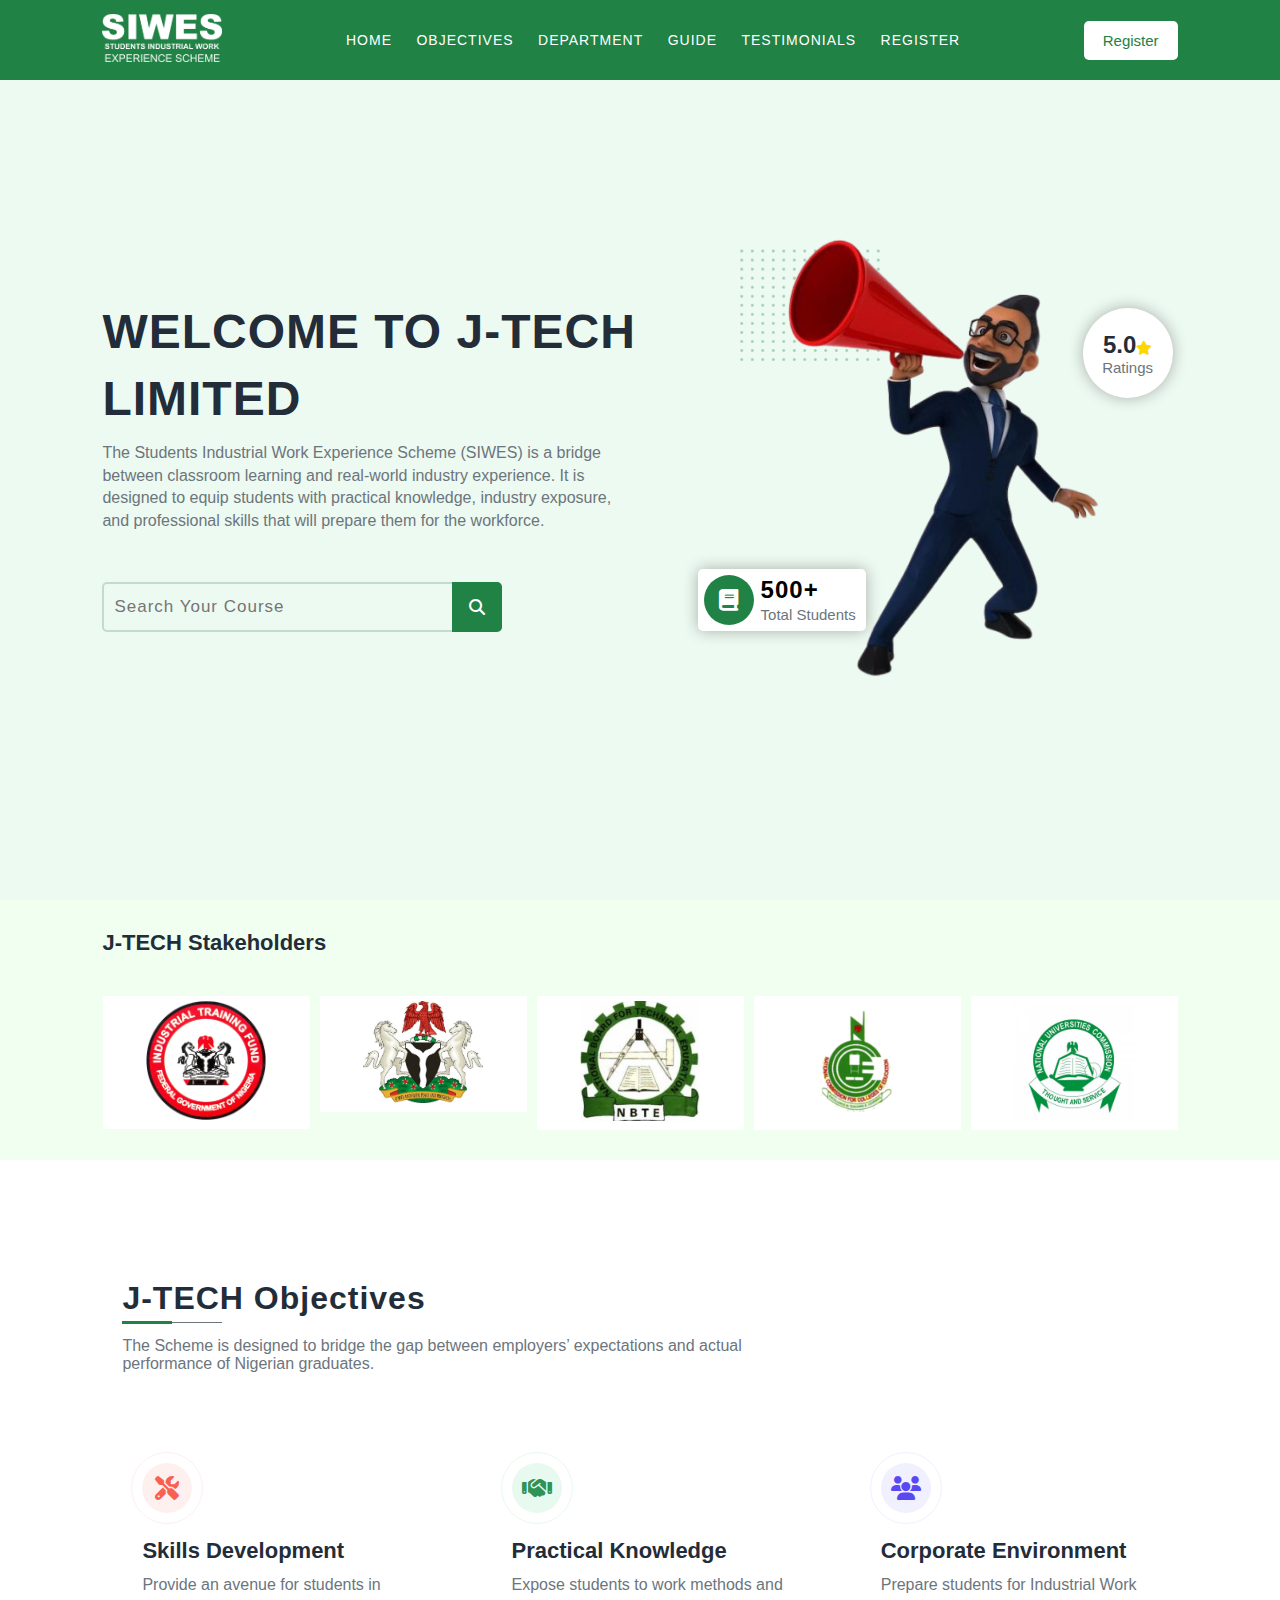
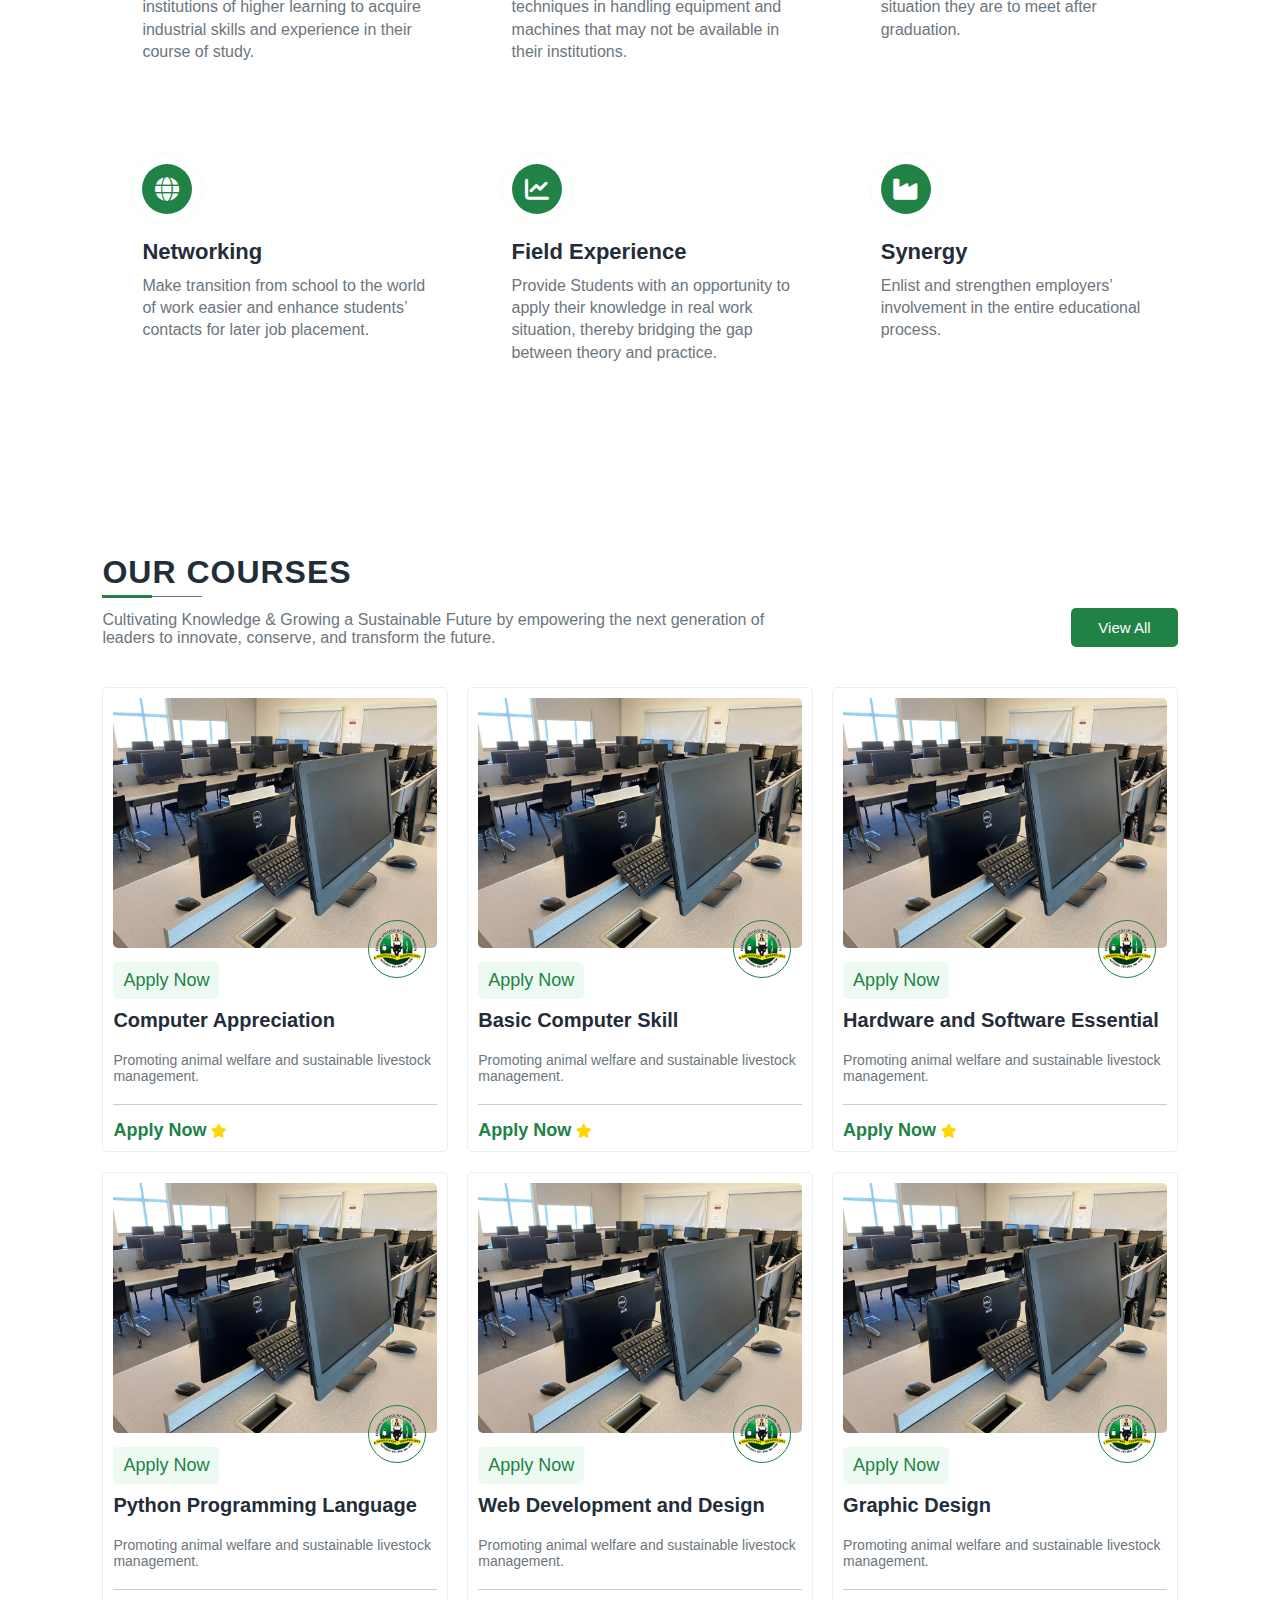
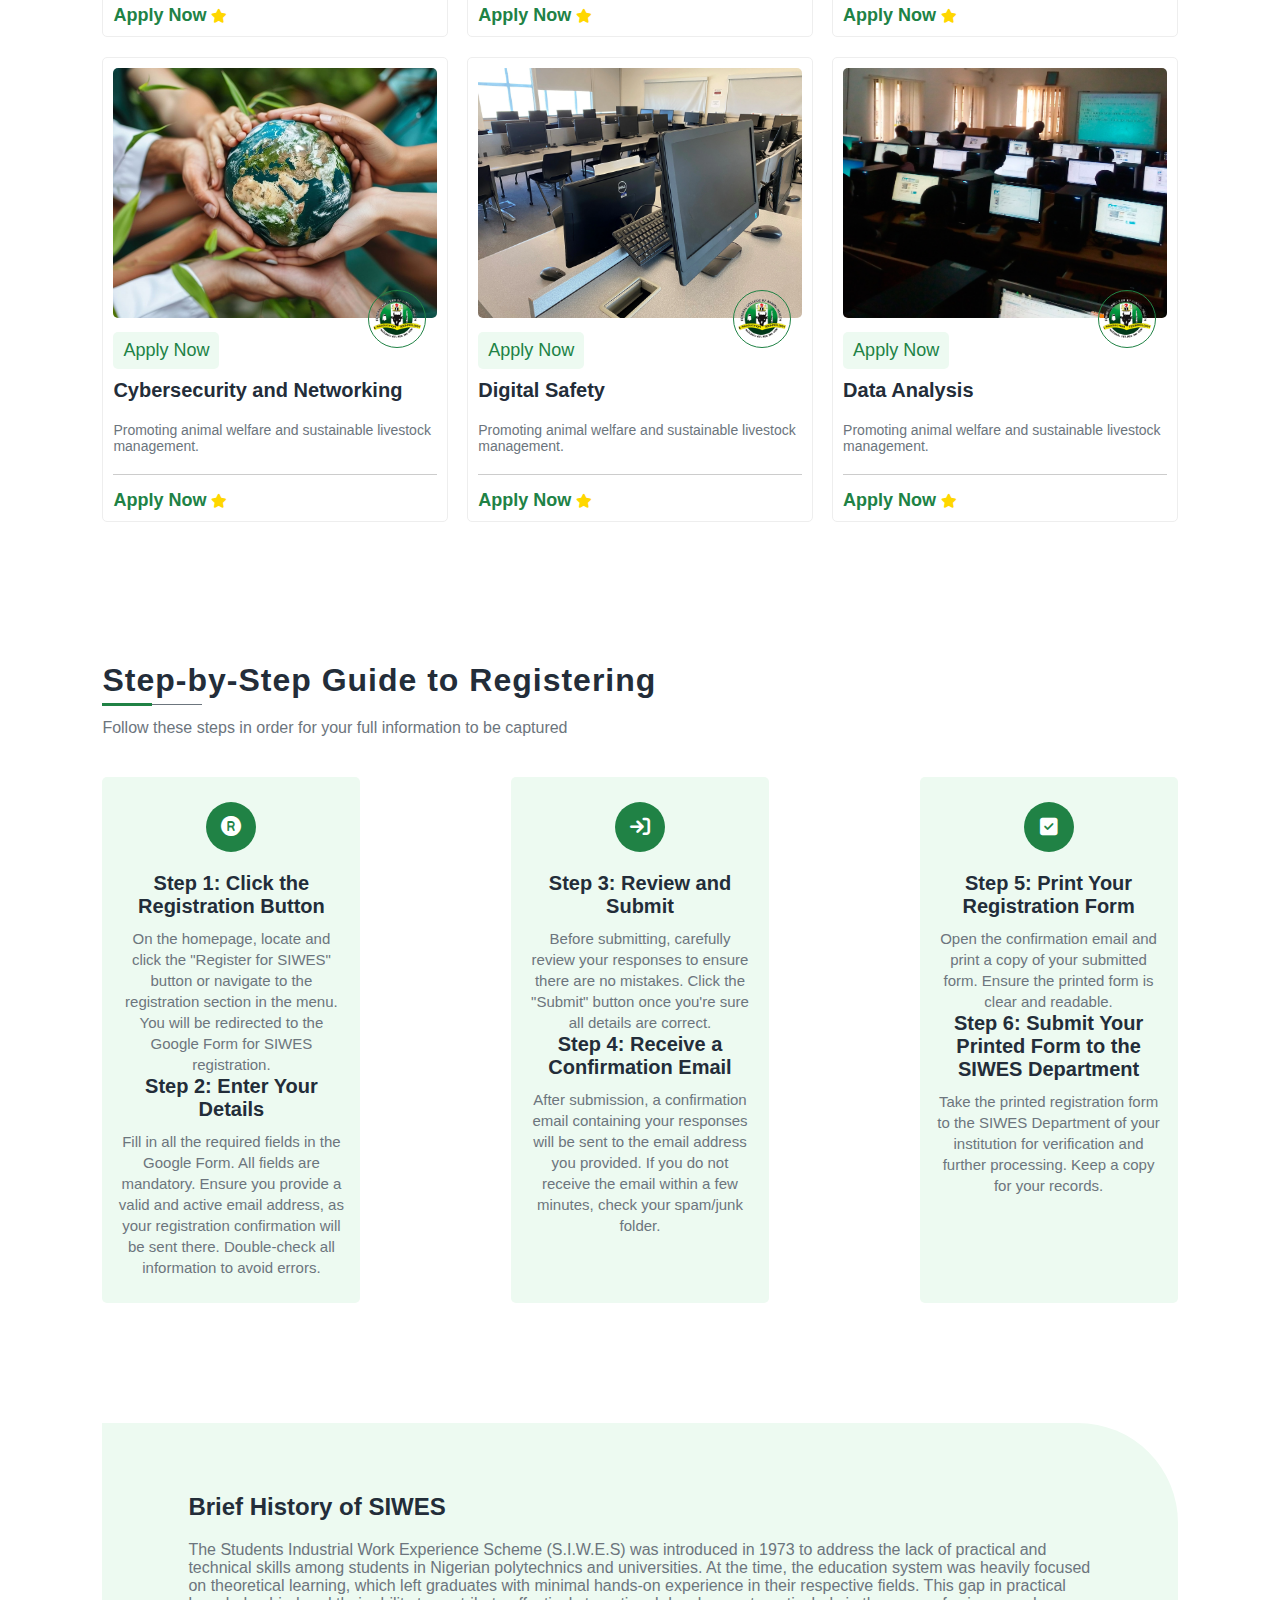
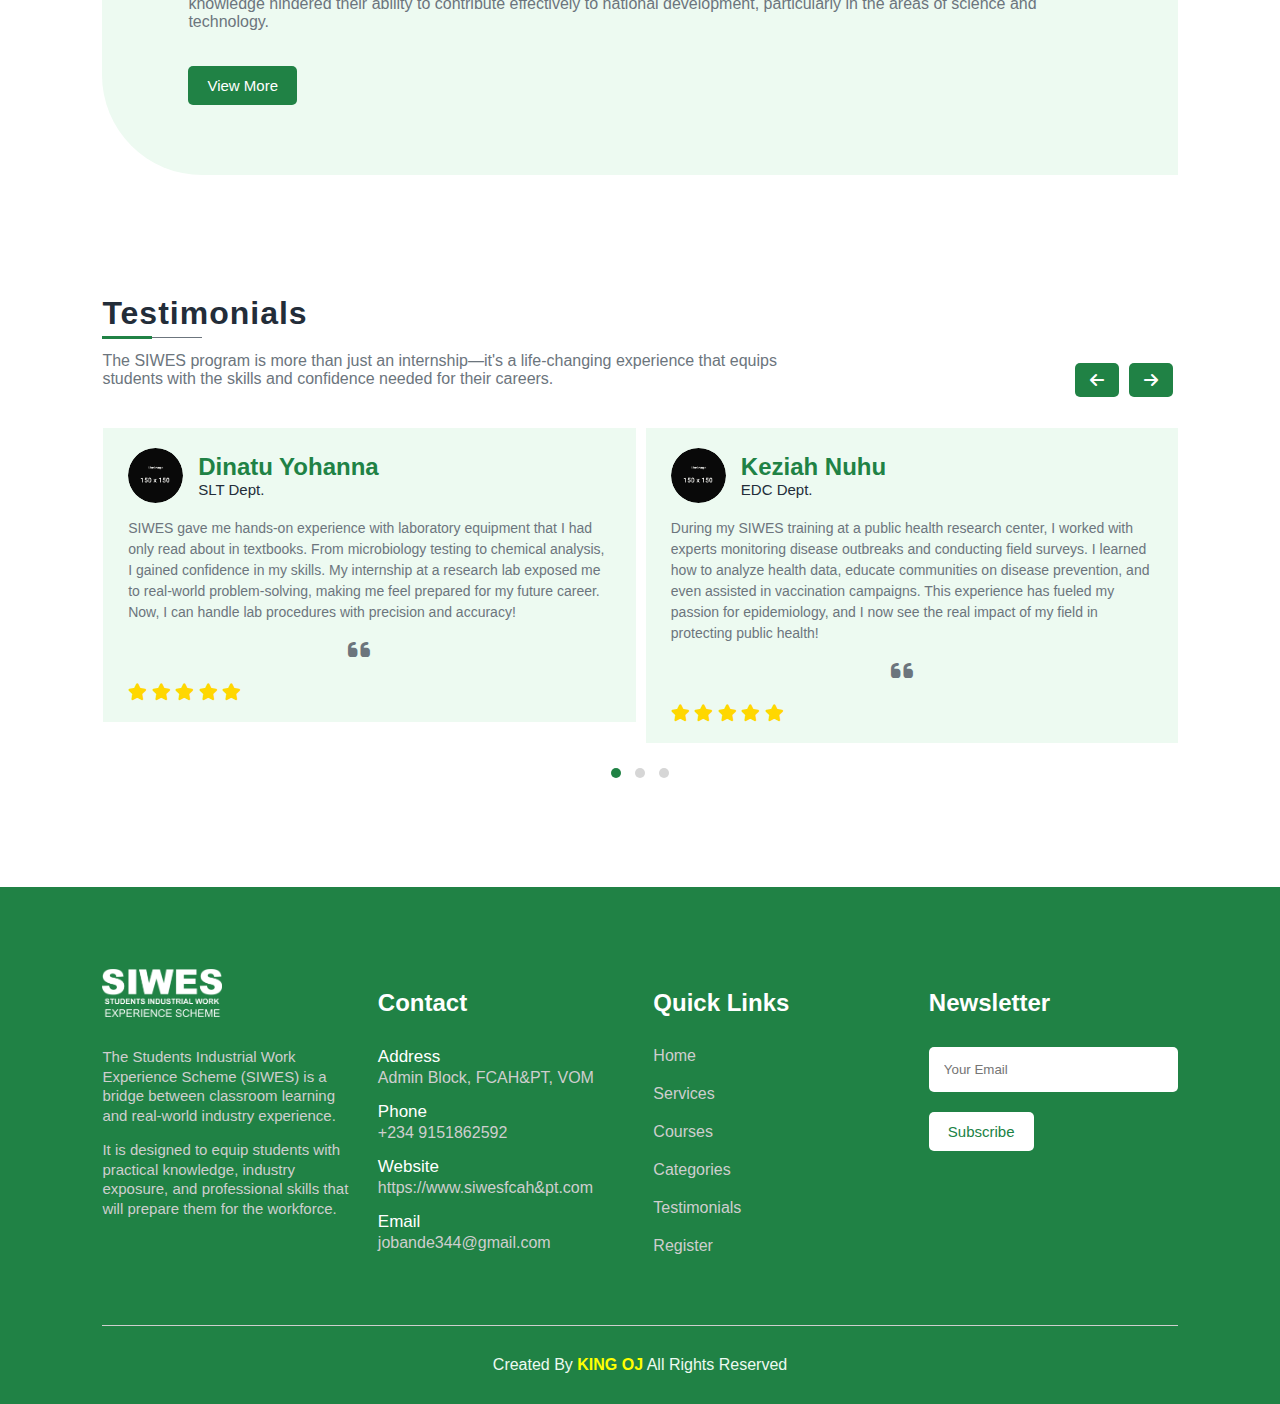
<file: index.html>
<!DOCTYPE html>
<html>
<head>
	<!--  *****   Link To Custom CSS Style Sheet   *****  -->
	<link rel="stylesheet" type="text/css" href="style.css">

	<!--  *****   Link To Font Awsome Icons   *****  -->
	<link rel="stylesheet" href="https://cdnjs.cloudflare.com/ajax/libs/font-awesome/6.1.1/css/all.min.css"/>

	<!--  *****   Link To Owl Carousel   *****  -->
	<link rel="stylesheet" href="https://cdnjs.cloudflare.com/ajax/libs/OwlCarousel2/2.3.4/assets/owl.carousel.min.css" />

	<link rel="stylesheet" href="https://cdnjs.cloudflare.com/ajax/libs/OwlCarousel2/2.3.4/assets/owl.theme.default.min.css" />

	<meta name="viewport" content="width=device-width, initial-scale=1, shrink-to-fit=no">
	<title>J-TECH</title>
</head>
<body>
<!--   *** Website Container Starts ***   -->
<div class="website-container">
	
<!--   *** Home Section Starts ***   -->
<section class="home" id="home">
	<!--   === Main Navbar Starts ===   -->
	<nav class="main-navbar">
		<a href="#" class="logo">
			<img src="images/home/logo.png">
		</a>
		<ul class="nav-list">
			<li><a href="#home">Home</a></li>
			<li><a href="#services">Objectives</a></li>
			<li><a href="#courses">Department</a></li>
			<li><a href="#categories">Guide</a></li>
			<li><a href="#testimonials">Testimonials</a></li>
			<li><a href="https://forms.gle/2KbNAsyzqhrJP5nJ9">Register</a></li>
		</ul>
		<a href="https://forms.gle/2KbNAsyzqhrJP5nJ9" class="get-started-btn-container">
			<button class="get-started-btn btn">Register</button>
		</a>
		<div class="menu-btn">
			<span></span>
		</div>
	</nav>
	<!--   === Main Navbar Ends ===   -->
	<!--   === Banner Starts ===   -->
	<div class="banner">
		
		<div class="banner-desc">
			<h2>WELCOME TO J-TECH LIMITED</h2>
			<p>The Students Industrial Work Experience Scheme (SIWES) is a bridge between classroom learning and real-world industry experience. 
				It is designed to equip students with practical knowledge, industry exposure, and professional skills that will prepare them for the workforce.</p>
			<form class="search-bar">
				<input type="search" placeholder="Search Your Course">
				<i class="fa-solid fa-search"></i>
			</form>
		</div>

		<div class="banner-img">
			<div class="banner-img-container">
				<img src="images/home/student___ (2).png">

				<div class="states">
					<div class="total-courses">
						<div class="icon">
							<i class="fa-solid fa-book"></i>
						</div>
						<div class="desc">
							<span>500+</span>
							<span>Total Students</span>
						</div>
					</div>

					<div class="courses-ratings">
						<span>5.0<i class="fa-solid fa-star"></i></span>
						<span>Ratings</span>
					</div>
				</div>

				<div class="pattern">
					<img src="images/home/pattern.png">
				</div>

			</div>
		</div>

	</div>
	<!--   === Banner Ends ===   -->
</section>
<!--   *** Home Section Ends ***   -->

<!--   *** Partners Section Starts ***   -->
<section class="partners">
	<h3>J-TECH Stakeholders</h3>
	<div class="owl-carousel owl-theme partners-slider">

    	<div class="item brand-item">
    		<img src="images/brand-logos/itf.png">
    	</div>
    	<div class="item brand-item">
    		<img src="images/brand-logos/fgn.jpeg">
    	</div>
    	<div class="item brand-item">
    		<img src="images/brand-logos/nbte.jpeg">
    	</div>
    	<div class="item brand-item">
    		<img src="images/brand-logos/ncce.png">
    	</div>
    	<div class="item brand-item">
    		<img src="images/brand-logos/nuc.jpg">
    	</div>

	</div>
</section>
<!--   *** Partners Section Ends ***   -->

<!--   *** Services Section Starts ***   -->
<section class="services" id="services">
	<!--   *** Services Header Starts ***   -->
	<header class="section-header">
		<h1>J-TECH Objectives</h1>
		<p>The Scheme is designed to bridge the gap between employers’ expectations and actual performance of Nigerian graduates.</p>
	</header>
	<!--   *** Services Header Ends ***   -->
	<!--   *** Services Contents Starts ***   -->
	<div class="services-contents">

		<div class="service-box">
			<div class="service-icon">
				<i class="fa-solid fa-tools"></i>
			</div>
			<div class="service-desc">
				<h2>Skills Development</h2>
				<p>Provide an avenue for students in institutions of higher learning to acquire industrial skills and experience in their course of study.</p>
			</div>
		</div>

		<div class="service-box">
			<div class="service-icon">
				<i class="fa-solid fa-handshake"></i>
			</div>
			<div class="service-desc">
				<h2>Practical Knowledge</h2>
				<p>Expose students to work methods and techniques in handling equipment and machines that may not be available in their institutions.</p>
			</div>
		</div>

		<div class="service-box">
			<div class="service-icon">
				<i class="fa-solid fa-users"></i>
			</div>
			<div class="service-desc">
				<h2>Corporate Environment</h2>
				<p>Prepare students for Industrial Work situation they are to meet after graduation.</p>
			</div>
		</div>

		<div class="service-box">
			<div class="service-icon">
				<i class="fa-solid fa-globe"></i>
			</div>
			<div class="service-desc">
				<h2>Networking</h2>
				<p>Make transition from school to the world of work easier and enhance students’ contacts for later job placement.</p>
			</div>
		</div>

		<div class="service-box">
			<div class="service-icon">
				<i class="fa-solid fa-chart-line"></i>
			</div>
			<div class="service-desc">
				<h2>Field Experience</h2>
				<p>Provide Students with an opportunity to apply their knowledge in real work situation, thereby bridging the gap between theory and practice.</p>
			</div>
		</div>

		<div class="service-box">
			<div class="service-icon">
				<i class="fa-solid fa-industry"></i>
			</div>
			<div class="service-desc">
				<h2>Synergy</h2>
				<p>Enlist and strengthen employers’ involvement in the entire educational process.</p>
			</div>
		</div>

	</div>
	<!--   *** Services Contents Ends ***   -->
</section>
<!--   *** Services Section Ends ***   -->

<!--   *** Courses Section Starts ***   -->
<section class="courses" id="courses">
	<!--   *** Courses Header Starts ***   -->
	<header class="section-header">
		<div class="header-text">
			<h1>OUR COURSES</h1>
			<p>Cultivating Knowledge & Growing a Sustainable Future by empowering the next generation of leaders to innovate, conserve, and transform the future.</p>
		</div>
		<button class="courses-btn btn">View All</button>
	</header>
	<!--   *** Courses Header Ends ***   -->
	<!--   *** Courses Contents Starts ***   -->
	<div class="course-contents">
		
		<div class="course-card">
			<img src="images/brand-logos/css__.jpg">
			<div class="category">
				<a href="@" style="text-decoration: none;"><div class="subject"><h3>Apply Now</h3></div></a>
				<img src="images/brand-logos/logo.png">
			</div>
			<h2 class="course-title">Computer Appreciation</h2>
			<div class="course-desc">
				<span>Promoting animal welfare and sustainable livestock management.</span>
			</div>
			<div class="course-ratings">
				<a href="www.google.com" style="text-decoration: none;"><span>Apply Now <i class="fa-solid fa-star"></i></span></a>
			</div>
		</div>

		<div class="course-card">
			<img src="images/brand-logos/css__.jpg">
			<div class="category">
				<a href="@" style="text-decoration: none;"><div class="subject"><h3>Apply Now</h3></div></a>
				<img src="images/brand-logos/logo.png">
			</div>
			<h2 class="course-title">Basic Computer Skill</h2>
			<div class="course-desc">
				<span>Promoting animal welfare and sustainable livestock management.</span>
			</div>
			<div class="course-ratings">
				<a href="www.google.com" style="text-decoration: none;"><span>Apply Now <i class="fa-solid fa-star"></i></span></a>
			</div>
		</div>

		<div class="course-card">
			<img src="images/brand-logos/css__.jpg">
			<div class="category">
				<a href="@" style="text-decoration: none;"><div class="subject"><h3>Apply Now</h3></div></a>
				<img src="images/brand-logos/logo.png">
			</div>
			<h2 class="course-title">Hardware and Software Essential</h2>
			<div class="course-desc">
				<span>Promoting animal welfare and sustainable livestock management.</span>
			</div>
			<div class="course-ratings">
				<a href="www.google.com" style="text-decoration: none;"><span>Apply Now <i class="fa-solid fa-star"></i></span></a>
			</div>
		</div>

		<div class="course-card">
			<img src="images/brand-logos/css__.jpg">
			<div class="category">
				<a href="@" style="text-decoration: none;"><div class="subject"><h3>Apply Now</h3></div></a>
				<img src="images/brand-logos/logo.png">
			</div>
			<h2 class="course-title">Python Programming Language</h2>
			<div class="course-desc">
				<span>Promoting animal welfare and sustainable livestock management.</span>
			</div>
			<div class="course-ratings">
				<a href="www.google.com" style="text-decoration: none;"><span>Apply Now <i class="fa-solid fa-star"></i></span></a>
			</div>
		</div>

		<div class="course-card">
			<img src="images/brand-logos/css__.jpg">
			<div class="category">
				<a href="@" style="text-decoration: none;"><div class="subject"><h3>Apply Now</h3></div></a>
				<img src="images/brand-logos/logo.png">
			</div>
			<h2 class="course-title">Web Development and Design</h2>
			<div class="course-desc">
				<span>Promoting animal welfare and sustainable livestock management.</span>
			</div>
			<div class="course-ratings">
				<a href="www.google.com" style="text-decoration: none;"><span>Apply Now <i class="fa-solid fa-star"></i></span></a>
			</div>
		</div>

		<div class="course-card">
			<img src="images/brand-logos/css__.jpg">
			<div class="category">
				<a href="@" style="text-decoration: none;"><div class="subject"><h3>Apply Now</h3></div></a>
				<img src="images/brand-logos/logo.png">
			</div>
			<h2 class="course-title">Graphic Design</h2>
			<div class="course-desc">
				<span>Promoting animal welfare and sustainable livestock management.</span>
			</div>
			<div class="course-ratings">
				<a href="www.google.com" style="text-decoration: none;"><span>Apply Now <i class="fa-solid fa-star"></i></span></a>
			</div>
		</div>

		<div class="course-card">
			<img src="images/brand-logos/eht___.jpg">
			<div class="category">
				<a href="@" style="text-decoration: none;"><div class="subject"><h3>Apply Now</h3></div></a>
				<img src="images/brand-logos/logo.png">
			</div>
			<h2 class="course-title">Cybersecurity and Networking</h2>
			<div class="course-desc">
				<span>Promoting animal welfare and sustainable livestock management.</span>
			</div>
			<div class="course-ratings">
				<a href="www.google.com" style="text-decoration: none;"><span>Apply Now <i class="fa-solid fa-star"></i></span></a>
			</div>
		</div>

		<div class="course-card">
			<img src="images/brand-logos/css__.jpg">
			<div class="category">
				<a href="@" style="text-decoration: none;"><div class="subject"><h3>Apply Now</h3></div></a>
				<img src="images/brand-logos/logo.png">
			</div>
			<h2 class="course-title">Digital Safety</h2>
			<div class="course-desc">
				<span>Promoting animal welfare and sustainable livestock management.</span>
			</div>
			<div class="course-ratings">
				<a href="www.google.com" style="text-decoration: none;"><span>Apply Now <i class="fa-solid fa-star"></i></span></a>
			</div>
		</div>

		<div class="course-card">
			<img src="images/brand-logos/CSS.jpg">
			<div class="category">
				<a href="@" style="text-decoration: none;"><div class="subject"><h3>Apply Now</h3></div></a>
				<img src="images/brand-logos/logo.png">
			</div>
			<h2 class="course-title">Data Analysis</h2>
			<div class="course-desc">
				<span>Promoting animal welfare and sustainable livestock management.</span>
			</div>
			<div class="course-ratings">
				<a href="www.google.com" style="text-decoration: none;"><span>Apply Now <i class="fa-solid fa-star"></i></span></a>
			</div>
		</div>


	</div>

	<!--   *** Courses Contents Ends ***   -->
</section>
<!--   *** Courses Section Ends ***   -->

<!--   *** Courses Categories Section Starts ***   -->
<section class="categories" id="categories">
	<!--   === Categories Section Header Starts ===   -->
	<header class="section-header">
		<h1>Step-by-Step Guide to Registering</h1>
		<p>Follow these steps in order for your full information to be captured</p>
	</header>
	<!--   === Categories Section Header Ends ===   -->
	<!--   === Categories Section Contents Starts ===   -->
	<div class="categories-contents">
		
		<div class="category-item">
			<div class="category-icon">
				<i class="fa fa-registered"></i>
			</div>
			<div class="category-desc">
				<h3>Step 1: Click the Registration Button</h3>
				<p>On the homepage, locate and click the "Register for SIWES" button or navigate to the registration section in the menu.
					You will be redirected to the Google Form for SIWES registration.</p>
					<h3>Step 2: Enter Your Details</h3>
				<p>Fill in all the required fields in the Google Form. All fields are mandatory.
					Ensure you provide a valid and active email address, as your registration confirmation will be sent there.
					Double-check all information to avoid errors.</p>
					
			</div>
		</div>

		<div class="category-item">
			<div class="category-icon">
				<i class="fa fa-sign-in"></i>
			</div>
			<div class="category-desc">
				<h3>Step 3: Review and Submit</h3>
				<p>Before submitting, carefully review your responses to ensure there are no mistakes.
					Click the "Submit" button once you're sure all details are correct.</p>

					<h3>Step 4: Receive a Confirmation Email</h3>
				<p>After submission, a confirmation email containing your responses will be sent to the email address you provided.
					If you do not receive the email within a few minutes, check your spam/junk folder.</p>
			</div>
		</div>

		<div class="category-item">
			<div class="category-icon">
				<i class="fa fa-check-square"></i>
			</div>
			<div class="category-desc">
				<h3>Step 5: Print Your Registration Form</h3>
				<p>Open the confirmation email and print a copy of your submitted form.
					Ensure the printed form is clear and readable.</p>
					
				<h3>Step 6: Submit Your Printed Form to the SIWES Department</h3>
				<p>Take the printed registration form to the SIWES Department of your institution for verification and further processing.
					Keep a copy for your records.</p>
			</div>

	</div>
	<!--   === Categories Section Contents Ends ===   -->
</section>
<!--   *** Courses Categories Section Ends ***   -->

<!--   *** Teacher Section Starts ***   -->
<section class="instructor">
	<div class="instructor-container">
		<h2>Brief History of SIWES</h2>
		<p>The Students Industrial Work Experience Scheme (S.I.W.E.S) was introduced in 1973 to address the lack of practical and technical skills among students in Nigerian polytechnics and universities.
			At the time, the education system was heavily focused on theoretical learning, which left graduates with minimal hands-on experience in their respective fields. This gap in practical knowledge 
			hindered their ability to contribute effectively to national development, particularly in the areas of science and technology.
		</p>
		<a href="about.html" target="_blank"><button class="teacher-btn btn" >View More</button></a>
	</div>
</section>
<!--   *** Teacher Section Ends ***   -->

<!--   *** Testimonials Section Starts ***   -->
<section class="testimonials" id="testimonials">
	<!--   === Testimonials Section Header Starts ===   -->
	<header class="section-header">
		<h1>Testimonials</h1>
		<p>The SIWES program is more than just an internship—it's a life-changing experience that equips students with the skills and confidence needed for their careers.</p>
	</header>
	<!--   === Testimonials Section Header Ends ===   -->
	<!--   === Testimonials Contents Starts ===   -->
	<div class="owl-carousel owl-theme testimonials-slider">

    	<div class="item testimonials-item">
    		<div class="profile">
    			<div class="profile-image">
    				<img src="images/testimonials/student-1.jpg">
    			</div>
    			<div class="profile-desc">
    				<span>Dinatu Yohanna</span>
    				<span>SLT Dept.</span>
    			</div>
    		</div>
    		<p>SIWES gave me hands-on experience with laboratory equipment that I had only read about in textbooks. From microbiology testing to chemical analysis, I gained confidence in my skills. My internship at a research lab exposed me to real-world problem-solving, making me feel prepared for my future career. Now, I can handle lab procedures with precision and accuracy!</p>
    		<div class="quote">
    			<i class="fa fa-quote-left"></i>
    		</div>
    		<div class="ratings">
    			<i class="fa-solid fa-star"></i>
    			<i class="fa-solid fa-star"></i>
    			<i class="fa-solid fa-star"></i>
    			<i class="fa-solid fa-star"></i>
    			<i class="fa-solid fa-star"></i>
    		</div>
    	</div>

    	<div class="item testimonials-item">
    		<div class="profile">
    			<div class="profile-image">
    				<img src="images/testimonials/student-1.jpg">
    			</div>
    			<div class="profile-desc">
    				<span>Keziah Nuhu</span>
    				<span>EDC Dept.</span>
    			</div>
    		</div>
    		<p>During my SIWES training at a public health research center, I worked with experts monitoring disease outbreaks and conducting field surveys. I learned how to analyze health data, educate communities on disease prevention, and even assisted in vaccination campaigns. This experience has fueled my passion for epidemiology, and I now see the real impact of my field in protecting public health!</p>
    		<div class="quote">
    			<i class="fa fa-quote-left"></i>
    		</div>
    		<div class="ratings">
    			<i class="fa-solid fa-star"></i>
    			<i class="fa-solid fa-star"></i>
    			<i class="fa-solid fa-star"></i>
    			<i class="fa-solid fa-star"></i>
    			<i class="fa-solid fa-star"></i>
    		</div>
    	</div>

    	<div class="item testimonials-item">
    		<div class="profile">
    			<div class="profile-image">
    				<img src="images/testimonials/student-1.jpg">
    			</div>
    			<div class="profile-desc">
    				<span>Keller Chayi</span>
    				<span>AGT Dept.</span>
    			</div>
    		</div>
    		<p>Before SIWES, agriculture to me was mostly theory. But during my industrial training on a modern farm, I learned about precision farming, irrigation systems, and organic crop production. I even got hands-on experience in greenhouse farming and soil testing. This experience has inspired me to venture into agribusiness and modern sustainable farming!</p>
    		<div class="quote">
    			<i class="fa fa-quote-left"></i>
    		</div>
    		<div class="ratings">
    			<i class="fa-solid fa-star"></i>
    			<i class="fa-solid fa-star"></i>
    			<i class="fa-solid fa-star"></i>
    			<i class="fa-solid fa-star"></i>
    			<i class="fa-solid fa-star"></i>
    		</div>
    	</div>

    	<div class="item testimonials-item">
    		<div class="profile">
    			<div class="profile-image">
    				<img src="images/testimonials/student-1.jpg">
    			</div>
    			<div class="profile-desc">
    				<span>Bitrus Pius</span>
    				<span>VLT</span>
    			</div>
    		</div>
    		<p>SIWES was a game-changer for me! I interned at a veterinary clinic where I assisted in diagnosing animal diseases, handling lab tests, and administering treatments. I never thought I’d be so comfortable working with both domestic and farm animals! This training has given me the confidence to pursue a career in animal health and diagnostics.</p>
    		<div class="quote">
    			<i class="fa fa-quote-left"></i>
    		</div>
    		<div class="ratings">
    			<i class="fa-solid fa-star"></i>
    			<i class="fa-solid fa-star"></i>
    			<i class="fa-solid fa-star"></i>
    			<i class="fa-solid fa-star"></i>
    			<i class="fa-solid fa-star"></i>
    		</div>
    	</div>

    	<div class="item testimonials-item">
    		<div class="profile">
    			<div class="profile-image">
    				<img src="images/testimonials/student-1.jpg">
    			</div>
    			<div class="profile-desc">
    				<span>Obande John</span>
    				<span>Computer Science Dept.</span>
    			</div>
    		</div>
    		<p>SIWES changed the way I approach coding and software development. At my internship with a tech company, I worked on real-world projects, fixing bugs, developing applications, and improving my problem-solving skills. The experience made me more confident in my programming abilities, and I even secured a part-time remote job after my training!</p>
    		<div class="quote">
    			<i class="fa fa-quote-left"></i>
    		</div>
    		<div class="ratings">
    			<i class="fa-solid fa-star"></i>
    			<i class="fa-solid fa-star"></i>
    			<i class="fa-solid fa-star"></i>
    			<i class="fa-solid fa-star"></i>
    			<i class="fa-solid fa-star"></i>
    		</div>
    	</div>

	</div>
	<!--   === Testimonials Contents Ends ===   -->
</section>
<!--   *** Testimonials Section Ends ***   -->

<!--   *** Footer Section Starts ***   -->
<section class="footer" id="footer">
	
	<!--   === Footer Contents Starts ===   -->
	<div class="footer-contents">
		
		<div class="footer-col footer-col-1">
			<div class="col-title">
				<img src="images/home/logo.png">
			</div>
			<div class="col-contents">
				<p>The Students Industrial Work Experience Scheme (SIWES) is a bridge between classroom learning and real-world industry experience.</p>
				<p>It is designed to equip students with practical knowledge, industry exposure, and professional skills that will prepare them for the workforce.</p>
			</div>
		</div>

		<div class="footer-col footer-col-2">
			<div class="col-title">
				<h3>Contact</h3>
			</div>
			<div class="col-contents">
				<div class="contact-row">
					<span>Address</span>
					<span>Admin Block, FCAH&PT, VOM</span>
				</div>
				<div class="contact-row">
					<span>Phone</span>
					<span>+234 9151862592</span>
				</div>
				<div class="contact-row">
					<span>Website</span>
					<span>https://www.siwesfcah&pt.com</span>
				</div>
				<div class="contact-row">
					<span>Email</span>
					<span>jobande344@gmail.com</span>
				</div>
			</div>
		</div>

		<div class="footer-col footer-col-3">
			<div class="col-title">
				<h3>Quick Links</h3>
			</div>
			<div class="col-contents">
				<a href="#">Home</a>
				<a href="#">Services</a>
				<a href="#">Courses</a>
				<a href="#">Categories</a>
				<a href="#">Testimonials</a>
				<a href="#">Register</a>
			</div>
		</div>

		<div class="footer-col footer-col-4">
			<div class="col-title">
				<h3>Newsletter</h3>
			</div>
			<div class="col-contents">
				<form class="newsletter">
					<input type="email" placeholder="Your Email">
					<button class="newsletter-btn btn" type="submit">Subscribe</button>
				</form>
			</div>
		</div>

	</div>
	<!--   === Footer Contents Ends ===   -->
	<div class="copy-rights">
		<p>Created By <b>KING OJ</b> All Rights Reserved</p>
	</div>

</section>
<!--   *** Footer Section Ends ***   -->


</div>
<!--   *** Website Container Ends ***   -->



<!--   *** Link To JQuery ***   -->
<script src="https://cdnjs.cloudflare.com/ajax/libs/jquery/3.7.0/jquery.min.js"></script>

<!--   *** Link To Owl Carousel ***   -->
<script src="https://cdnjs.cloudflare.com/ajax/libs/OwlCarousel2/2.3.4/owl.carousel.min.js"></script>

<!--   *** Link To Curstom Script File ***   -->
<script type="text/javascript" src="script.js"></script>
</body>
</html>
</file>
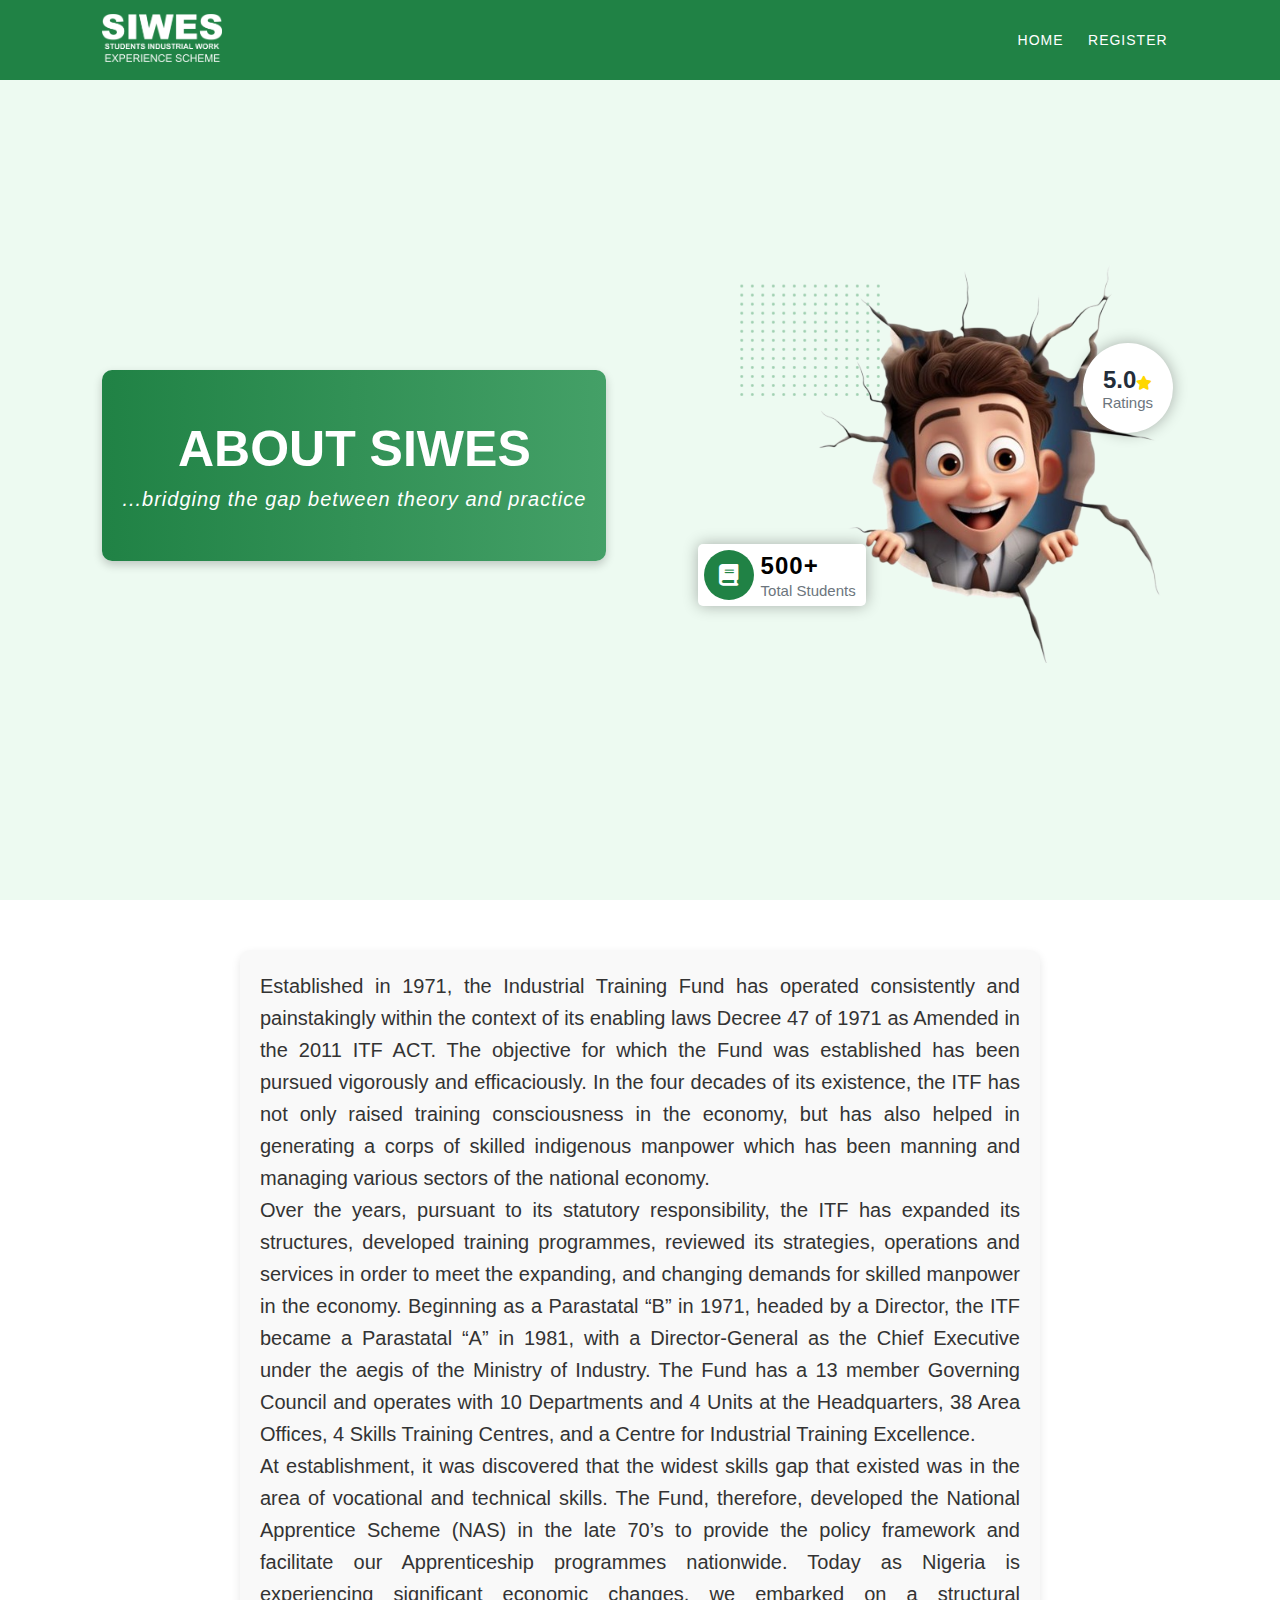
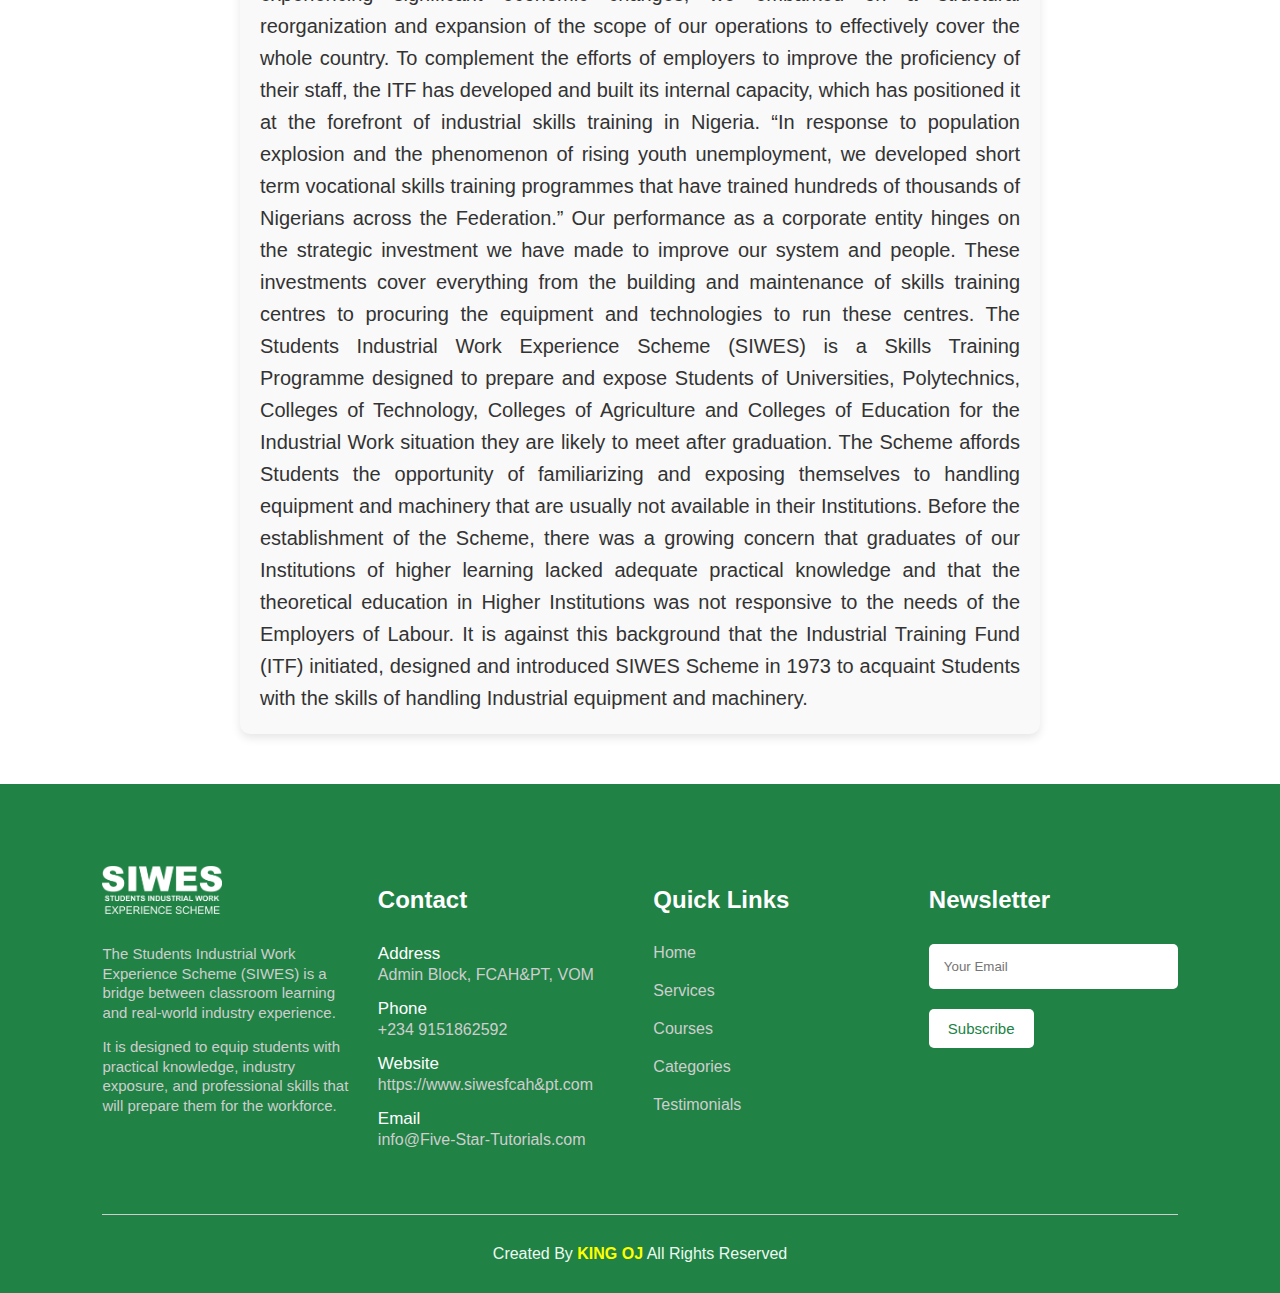
<file: about.html>
<!DOCTYPE html>
<html>
<head>
	<!--  *****   Link To Custom CSS Style Sheet   *****  -->
	<link rel="stylesheet" type="text/css" href="style.css">

	<!--  *****   Link To Font Awsome Icons   *****  -->
	<link rel="stylesheet" href="https://cdnjs.cloudflare.com/ajax/libs/font-awesome/6.1.1/css/all.min.css"/>

	<!--  *****   Link To Owl Carousel   *****  -->
	<link rel="stylesheet" href="https://cdnjs.cloudflare.com/ajax/libs/OwlCarousel2/2.3.4/assets/owl.carousel.min.css" />

	<link rel="stylesheet" href="https://cdnjs.cloudflare.com/ajax/libs/OwlCarousel2/2.3.4/assets/owl.theme.default.min.css" />

	<meta name="viewport" content="width=device-width, initial-scale=1, shrink-to-fit=no">
	<title>About SIWES</title>
</head>
<body>
<!--   *** Website Container Starts ***   -->
<div class="website-container">
	
<!--   *** Home Section Starts ***   -->
<section class="home" id="home">
	<!--   === Main Navbar Starts ===   -->
	<nav class="main-navbar">
		<a href="#" class="logo">
			<img src="images/home/logo.png">
		</a>
		<ul class="nav-list">
			<li><a href="index.html">Home</a></li>
			<li><a href="https://forms.gle/2KbNAsyzqhrJP5nJ9">Register</a></li>
		</ul>
		
		<div class="menu-btn">
			<span></span>
		</div>
	</nav>
	<!--   === Main Navbar Ends ===   -->
	<!--   === Banner Starts ===   -->
	<div class="banner">
		
		<div class="banner-dese">
			<h2>About SIWES</h2>
			<p>...bridging the gap between theory and practice</p>
		</div>

		<div class="banner-img">
			<div class="banner-img-container">
				<img src="images/home/student.png">

				<div class="states">
					<div class="total-courses">
						<div class="icon">
							<i class="fa-solid fa-book"></i>
						</div>
						<div class="desc">
							<span>500+</span>
							<span>Total Students</span>
						</div>
					</div>

					<div class="courses-ratings">
						<span>5.0<i class="fa-solid fa-star"></i></span>
						<span>Ratings</span>
					</div>
				</div>

				<div class="pattern">
					<img src="images/home/pattern.png">
				</div>

			</div>
		</div>

	</div>
	<!--   === Banner Ends ===   -->
</section>

<div class="about_content">
	<p>
		Established in 1971, the Industrial Training Fund has operated consistently and painstakingly within the context of its enabling laws Decree 47 of 1971 as Amended in the 2011 ITF ACT. The objective for which the Fund was established has been pursued vigorously and efficaciously. In the four decades of its existence, the ITF has not only raised training consciousness in the economy, but has also helped in generating a corps of skilled indigenous manpower which has been manning and managing various sectors of the national economy.
		<br>
		Over the years, pursuant to its statutory responsibility, the ITF has expanded its structures, developed training programmes, reviewed its strategies, operations and services in order to meet the expanding, and changing demands for skilled manpower in the economy. Beginning as a Parastatal “B” in 1971, headed by a Director, the ITF became a Parastatal “A” in 1981, with a Director-General as the Chief Executive under the aegis of the Ministry of Industry. The Fund has a 13 member Governing Council and operates with 10 Departments and 4 Units at the Headquarters, 38 Area Offices, 4 Skills Training Centres, and a Centre for Industrial Training Excellence.
		<br>
		At establishment, it was discovered that the widest skills gap that existed was in the area of vocational and technical skills. The Fund, therefore, developed the National Apprentice Scheme (NAS) in the late 70’s to provide the policy framework and facilitate our Apprenticeship programmes nationwide.

Today as Nigeria is experiencing significant economic changes, we embarked on a structural reorganization and expansion of the scope of our operations to effectively cover the whole country. To complement the efforts of employers to improve the proficiency of their staff, the ITF has developed and built its internal capacity, which has positioned it at the forefront of industrial skills training in Nigeria.

“In response to population explosion and the phenomenon of rising youth unemployment, we developed short term vocational skills training programmes that have trained hundreds of thousands of Nigerians across the Federation.”

Our performance as a corporate entity hinges on the strategic investment we have made to improve our system and people. These investments cover everything from the building and maintenance of skills training centres to procuring the equipment and technologies to run these centres.

The Students Industrial Work Experience Scheme (SIWES) is a Skills Training Programme designed to prepare and expose Students of Universities, Polytechnics, Colleges of Technology, Colleges of Agriculture and Colleges of Education for the Industrial Work situation they are likely to meet after graduation. The Scheme affords Students the opportunity of familiarizing and exposing themselves to handling equipment and machinery that are usually not available in their Institutions.

Before the establishment of the Scheme, there was a growing concern that graduates of our Institutions of higher learning lacked adequate practical knowledge and that the theoretical education in Higher Institutions was not responsive to the needs of the Employers of Labour.

It is against this background that the Industrial Training Fund (ITF) initiated, designed and introduced SIWES Scheme in 1973 to acquaint Students with the skills of handling Industrial equipment and machinery.
	</p>
</div>

<!--   *** Footer Section Starts ***   -->
<section class="footer" id="footer">
	
	<!--   === Footer Contents Starts ===   -->
	<div class="footer-contents">
		
		<div class="footer-col footer-col-1">
			<div class="col-title">
				<img src="images/home/logo.png">
			</div>
			<div class="col-contents">
				<p>The Students Industrial Work Experience Scheme (SIWES) is a bridge between classroom learning and real-world industry experience.</p>
				<p>It is designed to equip students with practical knowledge, industry exposure, and professional skills that will prepare them for the workforce.</p>
			</div>
		</div>

		<div class="footer-col footer-col-2">
			<div class="col-title">
				<h3>Contact</h3>
			</div>
			<div class="col-contents">
				<div class="contact-row">
					<span>Address</span>
					<span>Admin Block, FCAH&PT, VOM</span>
				</div>
				<div class="contact-row">
					<span>Phone</span>
					<span>+234 9151862592</span>
				</div>
				<div class="contact-row">
					<span>Website</span>
					<span>https://www.siwesfcah&pt.com</span>
				</div>
				<div class="contact-row">
					<span>Email</span>
					<span>info@Five-Star-Tutorials.com</span>
				</div>
			</div>
		</div>

		<div class="footer-col footer-col-3">
			<div class="col-title">
				<h3>Quick Links</h3>
			</div>
			<div class="col-contents">
				<a href="#">Home</a>
				<a href="#">Services</a>
				<a href="#">Courses</a>
				<a href="#">Categories</a>
				<a href="#">Testimonials</a>
			</div>
		</div>

		<div class="footer-col footer-col-4">
			<div class="col-title">
				<h3>Newsletter</h3>
			</div>
			<div class="col-contents">
				<form class="newsletter">
					<input type="email" placeholder="Your Email">
					<button class="newsletter-btn btn" type="submit">Subscribe</button>
				</form>
			</div>
		</div>

	</div>
	<!--   === Footer Contents Ends ===   -->
	<div class="copy-rights">
		<p>Created By <b>KING OJ</b> All Rights Reserved</p>
	</div>

</section>
<!--   *** Footer Section Ends ***   -->


</div>
<!--   *** Website Container Ends ***   -->



<!--   *** Link To JQuery ***   -->
<script src="https://cdnjs.cloudflare.com/ajax/libs/jquery/3.7.0/jquery.min.js"></script>

<!--   *** Link To Owl Carousel ***   -->
<script src="https://cdnjs.cloudflare.com/ajax/libs/OwlCarousel2/2.3.4/owl.carousel.min.js"></script>

<!--   *** Link To Curstom Script File ***   -->
<script type="text/javascript" src="script.js"></script>
</body>
</html>
</file>
<file: style.css>
*{
	margin: 0;
	padding: 0;
	box-sizing: border-box;
	font-family: 'Roboto', sans-serif;
}
html{
	scroll-behavior: smooth;
	
	/* Variables For Storing Colors */
	--primary-clr: #208245;
	--primary-medium-clr: #f0fff0;
	--primary-light-clr: #edfaf1;
	--bg-clr-1: #ffffff;
	--dark-heading-clr: #232d39;
	--dark-text-clr: #6c757d;
	--light-heading-clr: #fff;
	--light-text-clr: #cecece;
}
/*   === Global Styling Starts ===   */
button.btn{
	padding: 10px 18px;
	background-color: var(--primary-clr);
	color: var(--light-heading-clr);
	font-size: 15px;
	border: 1px solid transparent;
	border-radius: 5px;
	cursor: pointer;
	transition: all 0.3s;
}
button.btn:hover{
	background-color: var(--light-heading-clr);
	color: var(--primary-clr);
	border: 1px solid var(--primary-clr);
}
.section-header h1{
	position: relative;
	font-size: 32px;
	letter-spacing: 1px;
	color: var(--dark-heading-clr);
	margin-bottom: 20px;
}
.section-header h1::before{
	position: absolute;
	content: '';
	width: 100px;
	height: 1px;
	left: 0;
	top: calc(100% + 5px);
	background-color: var(--dark-text-clr);
}
.section-header h1::after{
	position: absolute;
	content: '';
	width: 50px;
	height: 3px;
	left: 0;
	top: calc(100% + 4px);
	background-color: var(--primary-clr);
}
.section-header p{
	color: var(--dark-text-clr);
	margin-bottom: 40px;
	max-width: 700px;
}
/*   === Global Styling Ends ===   */
body{
	width: 100%;
	min-height: 100vh;
}
.website-container{
	width: 100%;
	max-width: 1400px;
	min-height: 100vh;
	margin: 0px auto;
}
/*   === Home Section Styling Starts ===   */
section.home{
	position: relative;
	width: 100%;
	min-height: 100vh;
	background-color: var(--primary-light-clr);
}
.home .main-navbar{
	position: absolute;
	width: 100%;
	max-width: 1400px;
	height: 12vh;
	max-height: 80px;
	background-color: var(--primary-clr);
	padding: 0px 8%;
	margin: 0px auto;
	display: flex;
	justify-content: space-between;
	align-items: center;
	z-index: 100;
}
.home.active .main-navbar{
	position: fixed;
	top: 0;
	margin: 0px auto;
	box-shadow: 0px 2px 10px rgba(0,0,0,0.25);
	animation: showMenu 0.6s ease-in;
}
@keyframes showMenu{
	from{
		transform: translateY(-100px);
	}
	to{
		transform: translateY(0px);
	}
}
.main-navbar .logo{
	text-decoration: none;
}
.main-navbar .logo img{
	width: 120px;
	height: auto;
}
.main-navbar .nav-list{
	list-style: none;
}
.main-navbar .nav-list li{
	display: inline-block;
	margin: 0px 10px;
}
.main-navbar .nav-list li a{
	position: relative;
	color: var(--light-heading-clr);
	font-weight: 500;
	font-size: 14px;
	text-transform: uppercase;
	text-decoration: none;
	letter-spacing: 1px;
}
.main-navbar .nav-list li a::after{
	position: absolute;
	content: '';
	width: 100%;
	height: 2px;
	background-color: var(--light-heading-clr);
	left: 0;
	top: calc(100% + 2px);
	transition: all 0.3s;
	transform: scaleX(0);
}
.main-navbar .nav-list li a:hover::after{
	transform: scaleX(1);
}
.main-navbar .get-started-btn{
	background-color: var(--light-heading-clr);
	color: var(--primary-clr);
}
.main-navbar .get-started-btn:hover{
	background-color: var(--primary-clr);
	color: var(--light-heading-clr);
	border: 1px solid var(--light-heading-clr);
}
.main-navbar .menu-btn{
	min-width: 30px;
	width: 30px;
	height: 30px;
	display: flex;
	justify-content: flex-start;
	align-items: center;
	cursor: pointer;
	display: none;
}
.main-navbar .menu-btn span{
	position: relative;
	display: block;
	width: 100%;
	height: 2px;
	background-color: var(--light-heading-clr);
	border-radius: 5px;
	transition: all 0.4s;
}
.main-navbar .menu-btn span::before,
.main-navbar .menu-btn span::after{
	position: absolute;
	content: '';
	top: 0;
	left: 0;
	width: 80%;
	height: 100%;
	background-color: var(--light-heading-clr);
	transition: all 0.4s;
}
.main-navbar .menu-btn span::before{
	transform: translateY(-9px);
}
.main-navbar .menu-btn span::after{
	transform: translateY(9px);
}
.home .banner{
	width: 100%;
	min-height: 100vh;
	padding: 100px 8% 70px;
	display: flex;
	justify-content: space-between;
	align-items: center;
}
.home .banner .banner-desc{
	position: relative;
	flex-basis: 50%;
	max-width: 700px;
	z-index: 2;
}
.banner .banner-desc h2{
	font-size: 48px;
	color: var(--dark-heading-clr);
	letter-spacing: 1px;
	line-height: 1.4;
	margin-bottom: 10px;
}
.banner .banner-desc p{
	color: var(--dark-text-clr);
	line-height: 1.4;
	margin-bottom: 50px;
}
.banner .banner-desc .search-bar{
	position: relative;
	width: 400px;
	height: 50px;
	display: flex;
	align-items: center;
	overflow: hidden;
}
.banner-desc .search-bar input{
	width: 100%;
	height: 100%;
	padding: 0px 60px 0px 10px;
	font-size: 17px;
	letter-spacing: 1px;
	background-color: var(--primary-light-clr);
	color: var(--dark-text-clr);
	border: 2px solid #c1dbcc;
	border-radius: 5px;
	outline-color: var(--primary-clr);
}
.banner-desc .search-bar i{
	position: absolute;
	height: 100%;
	width: 50px;
	background-color: var(--primary-clr);
	right: 0;
	color: var(--light-heading-clr);
	border-radius: 0px 5px 5px 0px;
	display: flex;
	justify-content: center;
	align-items: center;
	cursor: pointer;
}
.home .banner .banner-img{
	position: relative;
	flex-basis: 50%;
	display: flex;
	justify-content: flex-end;
	z-index: 1;
}
.banner-img .banner-img-container{
	position: relative;
	width: 400px;
	z-index: 2;
}
.banner-img .banner-img-container img{
	width: 100%;
	height: auto;
}
.banner-img .banner-img-container .states{
	position: absolute;
	width: 100%;
	height: 100%;
	top: 0;
	left: 0;
}
.banner-img-container .states .total-courses{
	position: absolute;
	padding: 6px 10px 6px 6px;
	background-color: var(--light-heading-clr);
	border-radius: 5px;
	bottom: 15%;
	left: -80px;
	display: flex;
	align-items: center;
	box-shadow: 0px 0px 15px 0px rgba(0,0,0,0.3);
}
.states .total-courses .icon{
	width: 50px;
	height: 50px;
	border-radius: 50%;
	display: flex;
	justify-content: center;
	align-items: center;
	background-color: var(--primary-clr);
	margin-right: 7px;
}
.states .total-courses .icon i{
	font-size: 22px;
	color: var(--light-heading-clr);
}
.states .total-courses .desc{
	display: flex;
	flex-direction: column;
}
.states .total-courses .desc span:nth-child(1){
	font-size: 24px;
	font-weight: 600;
	letter-spacing: 1px;
	margin-bottom: 2px;
}
.states .total-courses .desc span:nth-child(2){
	font-size: 15px;
	color: var(--dark-text-clr);
}
.banner-img-container .states .courses-ratings{
	position: absolute;
	width: 90px;
	height: 90px;
	padding: 10px;
	border-radius: 50%;
	background-color: var(--light-heading-clr);
	display: flex;
	flex-direction: column;
	justify-content: center;
	align-items: center;
	top: 80px;
	right: 5px;
	box-shadow: 0px 0px 15px 0px rgba(0,0,0,0.3);
}
.states .courses-ratings span:nth-child(1){
	color: var(--dark-heading-clr);
	font-size: 24px;
	font-weight: 600;
	text-align: center;
}
.states .courses-ratings span:nth-child(1) i{
	color: gold;
	font-size: 14px;
}
.states .courses-ratings span:nth-child(2){
	color: var(--dark-text-clr);
	font-size: 15px;
	text-align: center;
}
.banner-img .banner-img-container .pattern{
	position: absolute;
	top: 20px;
	left: -40px;
	z-index: -1;
}
.banner-img-container .pattern img{
	width: 150px;
	height: auto;
	opacity: 0.4;
}
/*   === Home Section Styling Ends ===   */

/*   === Partners Section Styling Starts ===   */
section.partners{
	width: 100%;
	padding: 30px 8%;
	background-color: var(--primary-medium-clr);
}
.partners h3{
	margin-bottom: 40px;
	color: var(--dark-heading-clr);
	font-size: 22px;
}
.partners .partners-slider .brand-item{
	text-align: center;
	background-color: var(--light-heading-clr);
	padding: 5px;
}
.partners .partners-slider .brand-item img{
	width: 120px;
	display: inline-block; 
}
.owl-carousel .owl-nav{
	position: absolute;
	right: 0;
	top: -80px;
}
.owl-carousel .owl-nav button{
	border-radius: 5px !important;
}
.owl-carousel .owl-nav .owl-prev i,
.owl-carousel .owl-nav .owl-next i{
	padding: 8px 14px !important;
	border-radius: 5px;
	font-size: 16px !important;
	background-color: var(--primary-clr) !important;
	color: var(--light-heading-clr);
	border: 1px solid transparent;
	cursor: pointer;
	transition: 0.3s;
}
.owl-carousel .owl-nav .owl-prev i:hover,
.owl-carousel .owl-nav .owl-next i:hover{
	background-color: var(--light-heading-clr) !important;
	color: var(--primary-clr);
	border: 1px solid var(--primary-clr);
}
.owl-carousel .owl-dots{
	margin-top: 20px;
}
.owl-carousel .owl-dots .owl-dot span{
	padding: 4px !important;
}
.owl-carousel .owl-dots .owl-dot.active span{
	background-color: var(--primary-clr) !important;
}
/*   === Partners Section Styling Ends ===   */

/*   === Services Section Styling Starts ===   */
section.services{
	width: 100%;
	padding: 100px 8% 20px;
	margin: 20px;
}
.services .services-contents{
	width: 100%;
	display: flex;
	justify-content: space-between;
	flex-wrap: wrap;
}
.services-contents .service-box{
	flex-basis: calc(calc(100% / 3) - 2%);
	padding: 50px 20px;
	cursor: pointer;
	transition: all 0.3s;
}
.services-contents .service-box:hover{
	box-shadow: 0px 0px 15px rgba(0,0,0,0.1);
}
.service-box .service-icon{
	width: 50px;
	height: 50px;
	display: flex;
	justify-content: center;
	align-items: center;
	border-radius: 50%;
	background-color: var(--primary-clr);
	outline: 1px solid var(--primary-medium-clr);
	outline-offset: 10px;
}
.service-box .service-icon i{
	font-size: 24px;
	color: var(--light-heading-clr);
}
.service-box .service-desc{
	margin-top: 25px;
}
.service-box .service-desc h2{
	margin-bottom: 10px;
	color: var(--dark-heading-clr);
	font-size: 22px;
}
.service-box .service-desc p{
	line-height: 1.4;
	color: var(--dark-text-clr);
}
.service-box:nth-child(1) .service-icon{
	background-color: #fef0ef;
	outline-color: #fef0ef;
}
.service-box:nth-child(1) .service-icon i{
	color: #f76250;
}
.service-box:nth-child(2) .service-icon{
	background-color: #e8f9ef;
	outline-color: #e8f9ef;
}
.service-box:nth-child(2) .service-icon i{
	color: #2f9355;
}
.service-box:nth-child(3) .service-icon{
	background-color: #f1f0fe;
	outline-color: #f1f0fe;
}
.service-box:nth-child(3) .service-icon i{
	color: #5a49f3;
}
/*   === Services Section Styling Ends ===   */

/*   === Courses Section Styling Starts ===   */
section.courses{
	width: 100%;
	padding: 100px 8% 20px;
}
.courses .section-header{
	position: relative;
	display: flex;
	justify-content: space-between;
}
.courses .section-header .courses-btn{
	position: absolute;
	right: 0;
	bottom: 40px;
	padding: 10px 26px;
}
.courses .course-contents{
	display: flex;
	justify-content: space-between;
	flex-wrap: wrap;
}
.courses .course-contents .course-card{
	flex-basis: calc(calc(100% / 3) - 1.2%);
	border: 1px solid #eee;
	padding: 10px;
	border-radius: 5px;
	margin-bottom: 20px;
	cursor: pointer;
	transition: all 0.3s;
}
.courses .course-contents .course-card:hover{
	box-shadow: 0px 0px 15px rgba(0,0,0,0.1);
}
.course-contents .course-card img{
	width: 100%;
	height: 250px;
	object-fit: cover;
	border-radius: 5px;
}
.course-contents .course-card .category{
	position: relative;
	display: flex;
	justify-content: space-between;
	padding: 10px 0px;
}
.course-card .category img{
	position: absolute;
	width: 50px;
	height: 50px;
	object-fit: cover;
	border-radius: 50%;
	right: 15px;
	top: -50%;
	outline: 1px solid var(--primary-clr);
	outline-offset: 3px;
}
.course-card .category .subject{
	padding: 8px 10px;
	background-color: var(--primary-light-clr);
	border-radius: 5px;
}
.course-card .category .subject h3{
	font-size: 18px;
	font-weight: 500;
	color: var(--primary-clr);
}
.course-card .course-title{
	font-size: 20px;
	color: var(--dark-heading-clr);
}
.course-card .course-desc{
	margin: 20px 0px;
	display: flex;
	justify-content: space-between;
}
.course-card .course-desc span{
	font-size: 14px;
	font-weight: 500;
	color: var(--dark-text-clr);
}
.course-card .course-desc span i{
	color: var(--primary-clr);
}
.course-card .course-ratings{
	padding: 15px 0px 0px;
	display: flex;
	justify-content: space-between;
	border-top: 1px solid #ccc;
}
.course-card .course-ratings span{
	color: var(--primary-clr);
	font-size: 18px;
	font-weight: bold;
}
.course-card .course-ratings span:nth-child(1) i{
	color: gold;
	font-size: 14px;
}
.course-card .course-ratings span b{
	font-size: 24px;
}
/*   === Courses Section Styling Ends ===   */

/*   === Courses Categories Section Styling Starts ===   */
section.categories{
	width: 100%;
	padding: 100px 8% 20px;
}
.categories .categories-contents{
	display: flex;
	justify-content: space-between;
	flex-wrap: wrap;
}
.categories-contents .category-item{
	flex-basis: calc(calc(100% / 4) - 1%);
	background-color: var(--primary-light-clr);
	padding: 25px 15px;
	border-radius: 5px;
	display: flex;
	flex-direction: column;
	align-items: center;
	cursor: pointer;
	transition: all 0.3s;
}
.categories-contents .category-item:hover{
	box-shadow: 0px 0px 10px rgba(32, 130, 69, 0.2);
	transform: translateY(-3px);
}
.category-item .category-icon{
	width: 50px;
	height: 50px;
	border-radius: 50%;
	display: flex;
	justify-content: center;
	align-items: center;
	background-color: var(--primary-clr);
}
.category-item .category-icon i{
	color: var(--light-heading-clr);
	font-size: 20px;
}
.category-item .category-desc{
	margin-top: 20px;
	text-align: center;
}
.category-item .category-desc h3{
	color: var(--dark-heading-clr);
	font-size: 20px;
	margin-bottom: 10px;
}
.category-item .category-desc p{
	color: var(--dark-text-clr);
	font-size: 15px;
	line-height: 1.4;
}
/*   === Courses Categories Section Styling Ends ===   */

/*   === Teacher Section Styling Starts ===   */
section.instructor{
	width: 100%;
	padding: 100px 8% 20px;
}
.instructor .instructor-container{
	width: 100%;
	padding: 70px 8%;
	background-color: var(--primary-light-clr);
	border-radius: 0px 100px 0px 100px;
}
.instructor-container h2{
	font-size: 24px;
	color: var(--dark-heading-clr);
}
.instructor-container p{
	margin: 20px 0px 35px;
	color: var(--dark-text-clr);
}
/*   === Teacher Section Styling Ends ===   */

/*   === Testimonials Section Styling Starts ===   */
section.testimonials{
	width: 100%;
	padding: 100px 8%;
}
.testimonials .section-header{
	width: 70%;
	max-width: 700px;
}
.testimonials-slider .testimonials-item{
	position: relative;
	padding: 20px 25px;
	background-color: var(--primary-light-clr);
}
.testimonials-item .profile{
	display: flex;
	align-items: center;
}
.testimonials-item .profile .profile-image{
	width: 55px;
	height: 55px;
	border-radius: 50%;
	overflow: hidden;
	margin-right: 15px;
}
.testimonials-item .profile .profile-image img{
	width: 100%;
	height: 100%;
	border-radius: 50%;
	object-fit: cover;
}
.testimonials-item .profile .profile-desc{
	display: flex;
	flex-direction: column;
}
.profile .profile-desc span:nth-child(1){
	font-size: 24px;
	font-weight: bold;
	color: var(--primary-clr);
}
.profile .profile-desc span:nth-child(2){
	font-size: 15px;
	color: var(--dark-heading-clr);
}
.testimonials-item > p{
	margin: 15px 0px;
	font-size: 14px;
	line-height: 1.5;
	color: var(--dark-text-clr);
}
.testimonials-item .quote{
	text-align: center;
}
.testimonials-item .quote i{
	font-size: 25px;
	color: var(--dark-text-clr);
	margin-right: 20px;
}
.testimonials-item .ratings{
	margin-top: 20px;
}
.testimonials-item .ratings i{
	font-size: 17px;
	color: gold;
	cursor: pointer;
}
/*   === Testimonials Section Styling Ends ===   */

/*   === Footer Section Styling Starts ===   */
section.footer{
	width: 100%;
	padding: 70px 8% 30px;
	background-color: var(--primary-clr);
}
.footer .footer-contents{
	width: 100%;
	display: flex;
	justify-content: space-between;
	flex-wrap: wrap;
	margin-bottom: 50px;
}
.footer-contents .footer-col{
	flex-basis: calc(calc(100% / 4) - 20px);
}
.footer-contents .footer-col .col-title{
	min-height: 60px;
	display: flex;
	align-items: flex-end;
	margin-bottom: 30px;
}
.footer-col .col-title h3{
	font-size: 24px;
	color: var(--light-heading-clr);
}
.footer-col .col-contents{
	display: flex;
	flex-direction: column;
}
.footer-col-1 .col-title img{
	width: 120px;
}
.footer-col-1 .col-contents p{
	color: var(--light-text-clr);
	font-size: 15px;
	line-height: 1.3;
	margin-bottom: 15px;
}
.footer-col-2 .col-contents .contact-row{
	margin-bottom: 15px;
	display: flex;
	flex-direction: column;
}
.footer-col-2 .col-contents .contact-row span{
	color: var(--light-text-clr);
	font-size: 16px;
}
.footer-col-2 .col-contents .contact-row span:nth-child(1){
	color: var(--light-heading-clr);
	font-size: 17px;
	font-weight: 500;
	margin-bottom: 2px;
}
.footer-col-3 .col-contents a{
	text-decoration: none;
	color: var(--light-text-clr);
	margin-bottom: 20px;
	align-self: flex-start;
	transition: all 0.3s;
}
.footer-col-3 .col-contents a:hover{
	letter-spacing: 2px;
}
.footer-col-4 .col-contents input{
	width: 100%;
	padding: 15px;
	background-color: var(--light-heading-clr);
	color: var(--dark-text-clr);
	border: none;
	border-radius: 5px;
}
.footer-col-4 .col-contents .newsletter-btn{
	background-color: var(--light-heading-clr);
	color: var(--primary-clr);
	margin-top: 20px;
}
.footer-col-4 .col-contents .newsletter-btn:hover{
	background-color: transparent;
	color: var(--light-heading-clr);
	border: 1px solid var(--light-heading-clr);
}
.footer .copy-rights{
	padding: 30px 0px 0px;
	border-top: 1px solid var(--light-text-clr);
	text-align: center;
}
.footer .copy-rights p{
	color: var(--primary-light-clr);
}
.footer .copy-rights p b{
	color: yellow;
}
/*   === Footer Section Styling Ends ===   */





/*   === Media Query Starts ===   */
@media(max-width: 968px){
	/* Home Section */
	.main-navbar .menu-btn{
		display: flex;
		margin-left: 40px;
		z-index: 101;
	}
	.main-navbar .menu-btn.active span,
	.main-navbar .menu-btn.active span::before,
	.main-navbar .menu-btn.active span::after{
		width: 100%;
	}
	.main-navbar .menu-btn.active span::before{
		transform: rotate(45deg) translateY(0px);
	}
	.main-navbar .menu-btn.active span::after{
		transform: rotate(-45deg) translateY(0px);
	}
	.main-navbar .menu-btn.active span{
		background-color: transparent;
	}
	.main-navbar .nav-list{
		position: fixed;
		width: 100%;
		height: 100vh;
		top: 0;
		/*right: 0;*/
		right: -100%;
		display: flex;
		flex-direction: column;
		align-items: center;
		background-color: var(--primary-clr);
		transition: right 0.3s cubic-bezier(.15, .61, .94, .25);
		z-index: 100;
	}
	.main-navbar .nav-list.active{
		right: 0;
	}
	.main-navbar .nav-list li{
		margin: 25px 0px 0px;
	}
	.main-navbar .nav-list li:nth-child(1){
		margin-top: 180px;
	}
	.main-navbar .nav-list li a{
		font-size: 20px;
		letter-spacing: 1px;
	}
	.main-navbar .get-started-btn-container{
		margin-left: auto;
	}
	.home .banner{
		flex-direction: column-reverse;
		justify-content: flex-start;
		align-items: flex-start;
	}
	.home .banner .banner-desc,
	.home .banner .banner-img{
		flex-basis: 100%;
	}
	.home .banner .banner-img{
		align-self: center;
		margin-bottom: 50px;
	}
	/* Services Section */
	.services-contents .service-box{
		flex-basis: calc(calc(100% / 2) - 2%);
	}
	.services-contents .service-box:not(:last-child){
		margin-bottom: 20px;
	}
	/* Courses Section */
	.courses .course-contents .course-card{
		flex-basis: calc(calc(100% / 2) - 1.2%);
	}
	.courses .section-header{
		flex-direction: column;
	}
	.courses .section-header .courses-btn{
		position: relative;
		align-self: flex-start;
		margin-top: 20px;
	}
	/* Courses Categories Section */
	.categories-contents .category-item{
		flex-basis: calc(calc(100% / 2) - 1%);
		margin-bottom: 15px;
	}
	/* Footer Section */
	.footer-contents .footer-col{
	flex-basis: calc(calc(100% / 2) - 20px);
	}
}

@media(max-width: 768px){
	/* Home Section */
	.banner-img-container .states .total-courses{
		left: 5px;
		bottom: 10%;
	}
	.banner .banner-desc h2{
		font-size: 42px;
	}
	/* Testimonials Section */
	.testimonials .section-header{
		width: 100%;
		margin-bottom: 70px;
	}
}

@media(max-width: 668px){
	/* Partners Section */
	.partners h3{
		margin-right: 150px;
	}
	/* Services Section */
	.services-contents .service-box{
		flex-basis: 100%;
	}
	/* Courses Section */
	.courses .course-contents .course-card{
		flex-basis: 100%;
	}
}

@media(max-width: 568px){
	/* Courses Categories Section */
	.categories-contents .category-item{
		flex-basis: 100%;
	}
	/* Footer Section */
	.footer-contents .footer-col{
		flex-basis: 100%;
	}
}

@media(max-width: 468px){
	.banner-img .banner-img-container{
		width: 100%;
	}
	.banner .banner-desc .search-bar{
		width: 100%;
	}
	.banner-img-container .states .courses-ratings{
		top: 30px;
		right: -10px;
	}
	.banner .banner-desc h2{
		font-size: 32px;
	}
	.main-navbar .get-started-btn-container{
		display: none;
	}
	/* Partners Section */
	.partners h3{
		margin-right: 0px;
		margin-bottom: 80px;
	}
}

/* Styling the about_content container */
.about_content {
    max-width: 800px; /* Keeps content readable on larger screens */
    margin: 50px auto; /* Centers the content */
    padding: 20px;
    background: #f9f9f9; /* Light background for contrast */
    border-radius: 10px; /* Soft rounded corners */
    box-shadow: 0 4px 10px rgba(0, 0, 0, 0.1); /* Adds subtle depth */
    text-align: justify;
}

/* Styling the paragraph */
.about_content p {
    font-size: 20px; 
    line-height: 1.6; 
    color: #333;
    font-family: 'Poppins', sans-serif;
}

/* Adding emphasis to key points */
.about_content p strong {
    color: #007bff; /* Highlights key phrases in blue */
}

/* Responsive Design */
@media (max-width: 768px) {
    .about_content {
        max-width: 90%; /* Adjusts width for smaller screens */
        padding: 15px;
    }

    .about_content p {
        font-size: 16px; /* Adjusts text size for mobile */
    }
}

/* Styling the banner container */
.banner-dese {
    background: linear-gradient(to right, #208245, #44a067); /* Gradient background */
    color: #fff; /* White text for contrast */
    text-align: center;
    padding: 50px 20px; /* Proper spacing for a balanced look */
    border-radius: 10px; /* Soft rounded corners */
    box-shadow: 0 4px 10px rgba(0, 0, 0, 0.2); /* Subtle shadow effect */
}

/* Styling the heading */
.banner-dese h2 {
    font-size: 50px; /* Large, bold heading */
    font-weight: 700;
    margin-bottom: 10px;
    text-transform: uppercase; /* Adds emphasis */
    font-family: 'Poppins', sans-serif; /* Modern typography */
}

/* Styling the paragraph */
.banner-dese p {
    font-size: 20px;
    font-weight: 300;
    letter-spacing: 1px; /* Improves readability */
    font-style: italic;
}

/* Responsive Design */
@media (max-width: 768px) {
    .banner-dese {
        padding: 30px 15px;
    }

    .banner-dese h2 {
        font-size: 26px;
    }

    .banner-dese p {
        font-size: 18px;
    }
}


/*   === Media Query Ends ===   */
</file>
